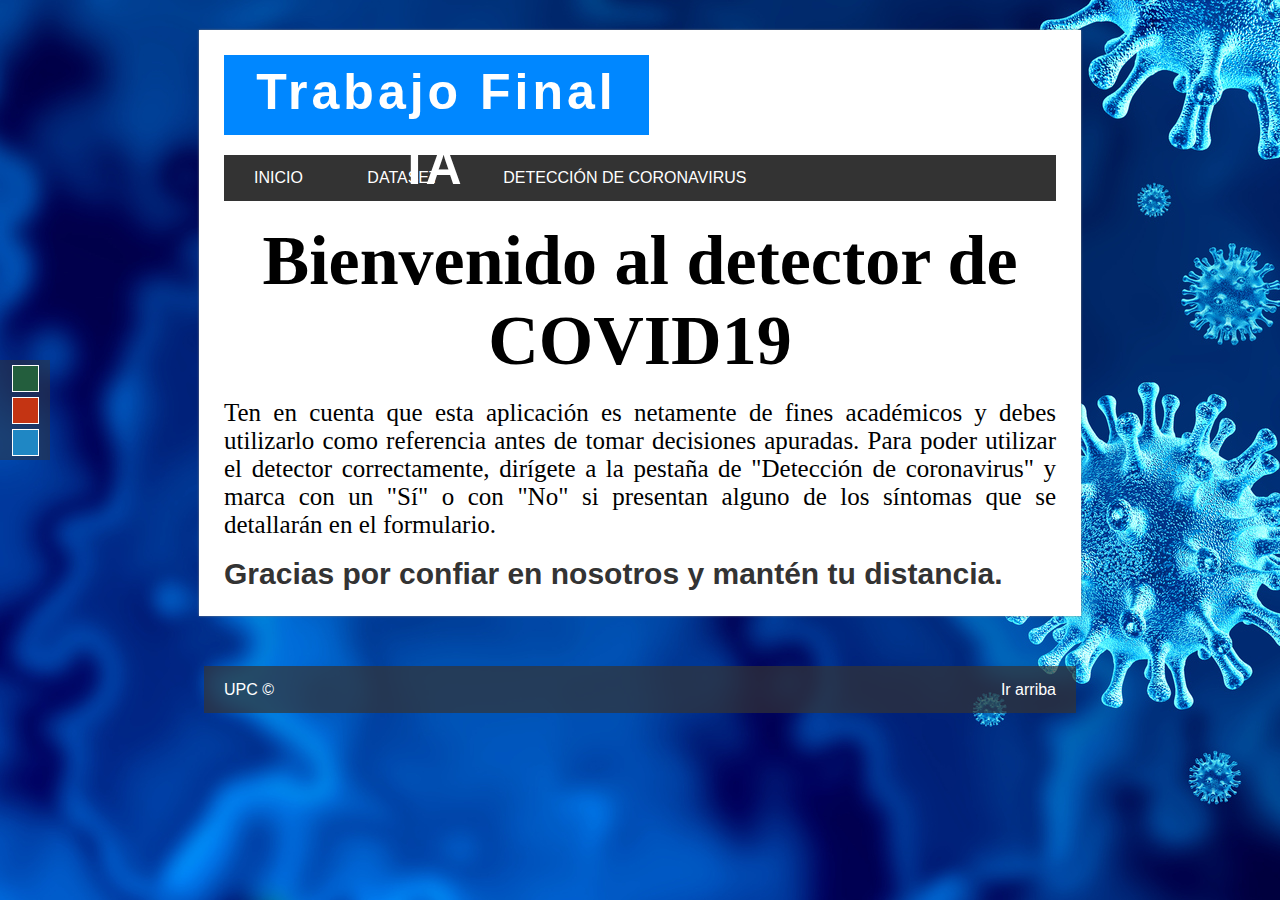
<file: InterfazWeb/index.html>
<!DOCTYPE HTML>
<html lang="es">
	<head>
		<meta charset="utf-8"/>
		<title>TF Inteligencia Artificial</title>

		<!--Estilos CSS-->
		<link rel="stylesheet" type="text/css" href="css/styles.css">
		<link id="theme" rel="stylesheet" type="text/css" href="css/green.css">
		<link rel="stylesheet" type="text/css" href="https://cdn.datatables.net/v/dt/jq-3.3.1/dt-1.10.25/datatables.min.css"/>

		<!--JQuery-->
				
		<script type="text/javascript" src="https://cdn.datatables.net/v/dt/jq-3.3.1/dt-1.10.25/datatables.min.js"></script>
		<script type="text/javascript" src="https://canvasjs.com/assets/script/jquery-1.11.1.min.js"></script>  
		<script type="text/javascript" src="https://canvasjs.com/assets/script/jquery.canvasjs.min.js"></script>  

  		<!--Mis Scripsts-->
  		<script type="text/javascript" src="js/index.js"></script>
	</head>
	<body>
		<div id="selector-theme">
			<div id="to-green"></div>
			<div id="to-red"></div>
			<div id="to-blue"></div>
		</div>

		<section id="global">

			<!--Cabecera-->
			<header>
				<div id="logo">
					<h1>Trabajo Final IA</h1>
				</div>

				<div class="clearfix"></div>

				<nav id="menu">
					<ul>
						<li><a href="index.html">Inicio</a></li>
						<li><a href="dataset.html">DataSet</a></li>
						<li><a href="create.html">Detección de Coronavirus</a></li>
					</ul>
				</nav>
			</header>
		<h1 style="text-align: center; font-size: 70px;">Bienvenido al detector de COVID19</h1>
		<br>
		<p style="font-size: 25px; text-align: justify;"> 
			Ten en cuenta que esta aplicación es netamente de fines académicos y debes utilizarlo como referencia antes de tomar decisiones apuradas. 
			Para poder utilizar el detector correctamente, dirígete a la pestaña de "Detección de coronavirus" y marca con un "Sí" o con "No" si presentan alguno de los síntomas que se detallarán en el formulario. 
		</p>
		<br>
		<h2>
			Gracias por confiar en nosotros y mantén tu distancia.
		</h2>
		</section>
		<footer>
			UPC &copy;

			<a href="#" class="subir">Ir arriba</a>
		</footer>
	</body>
</html>
</file>
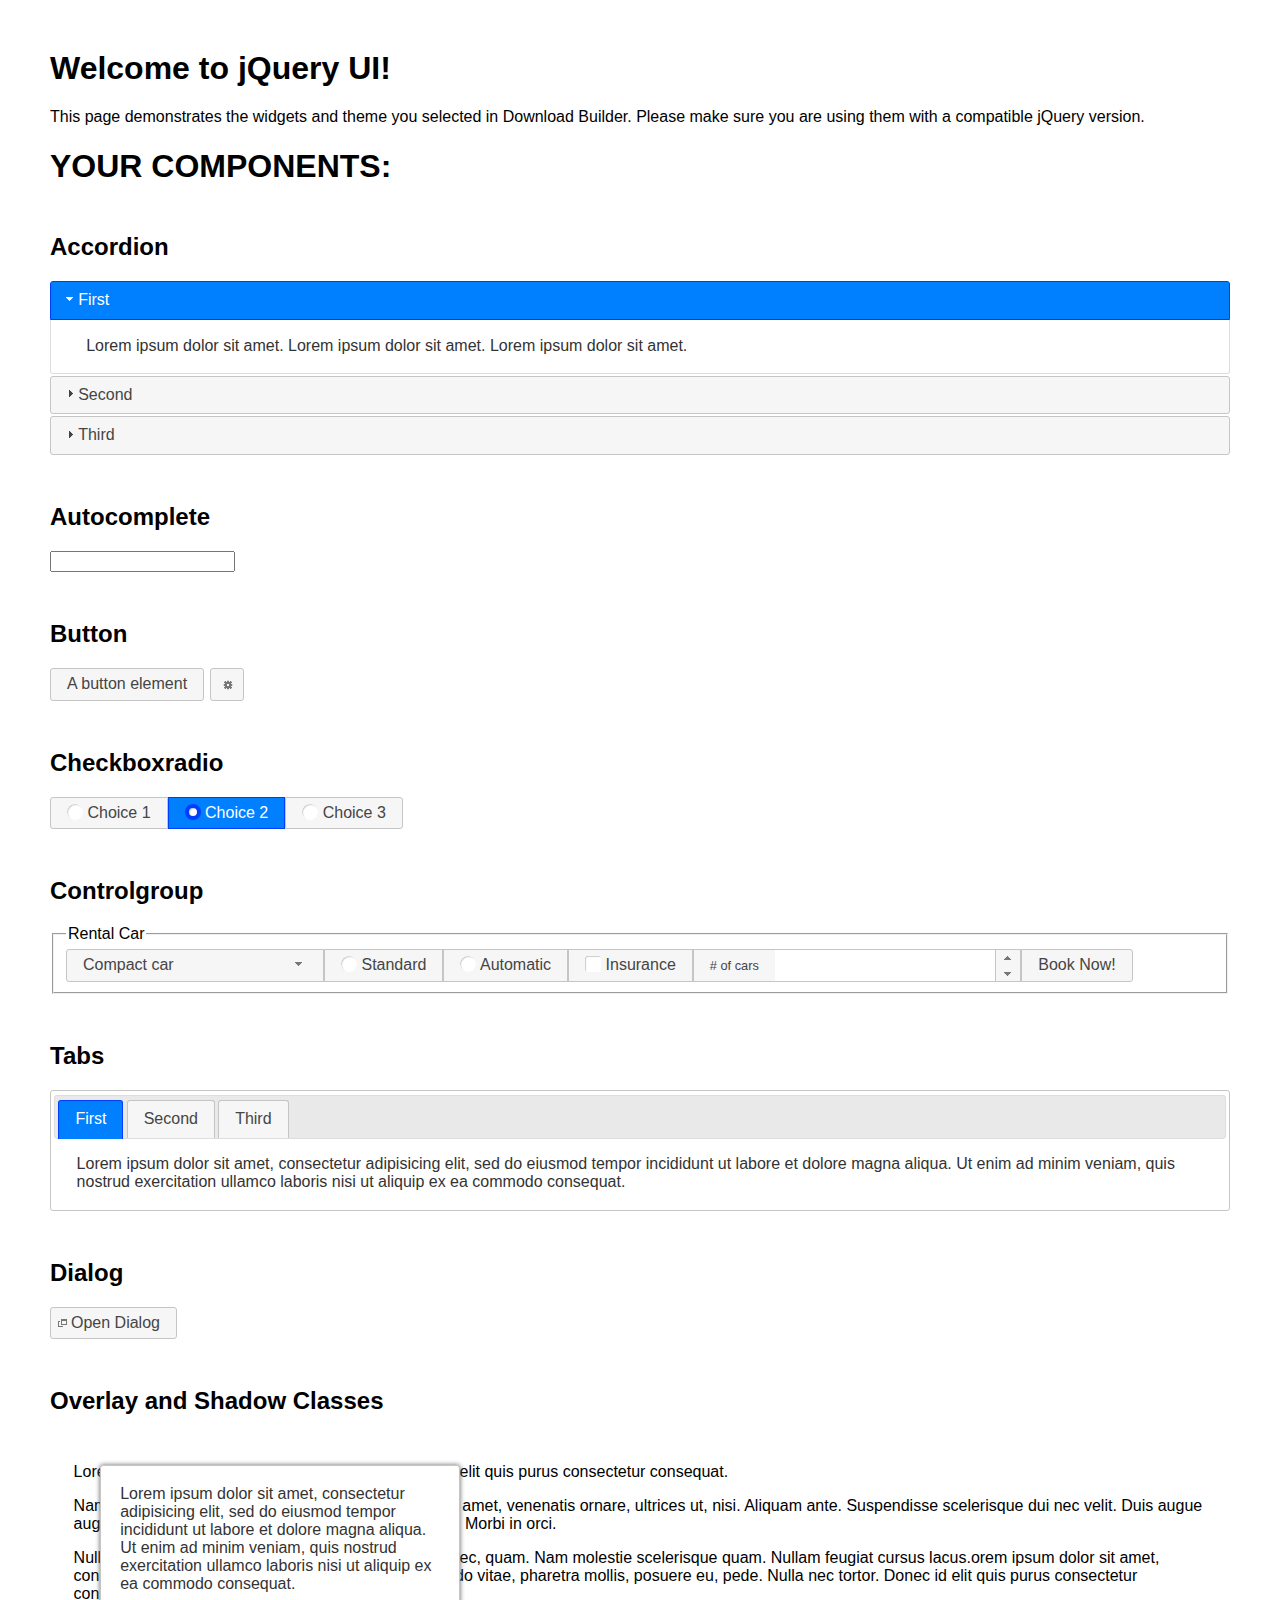
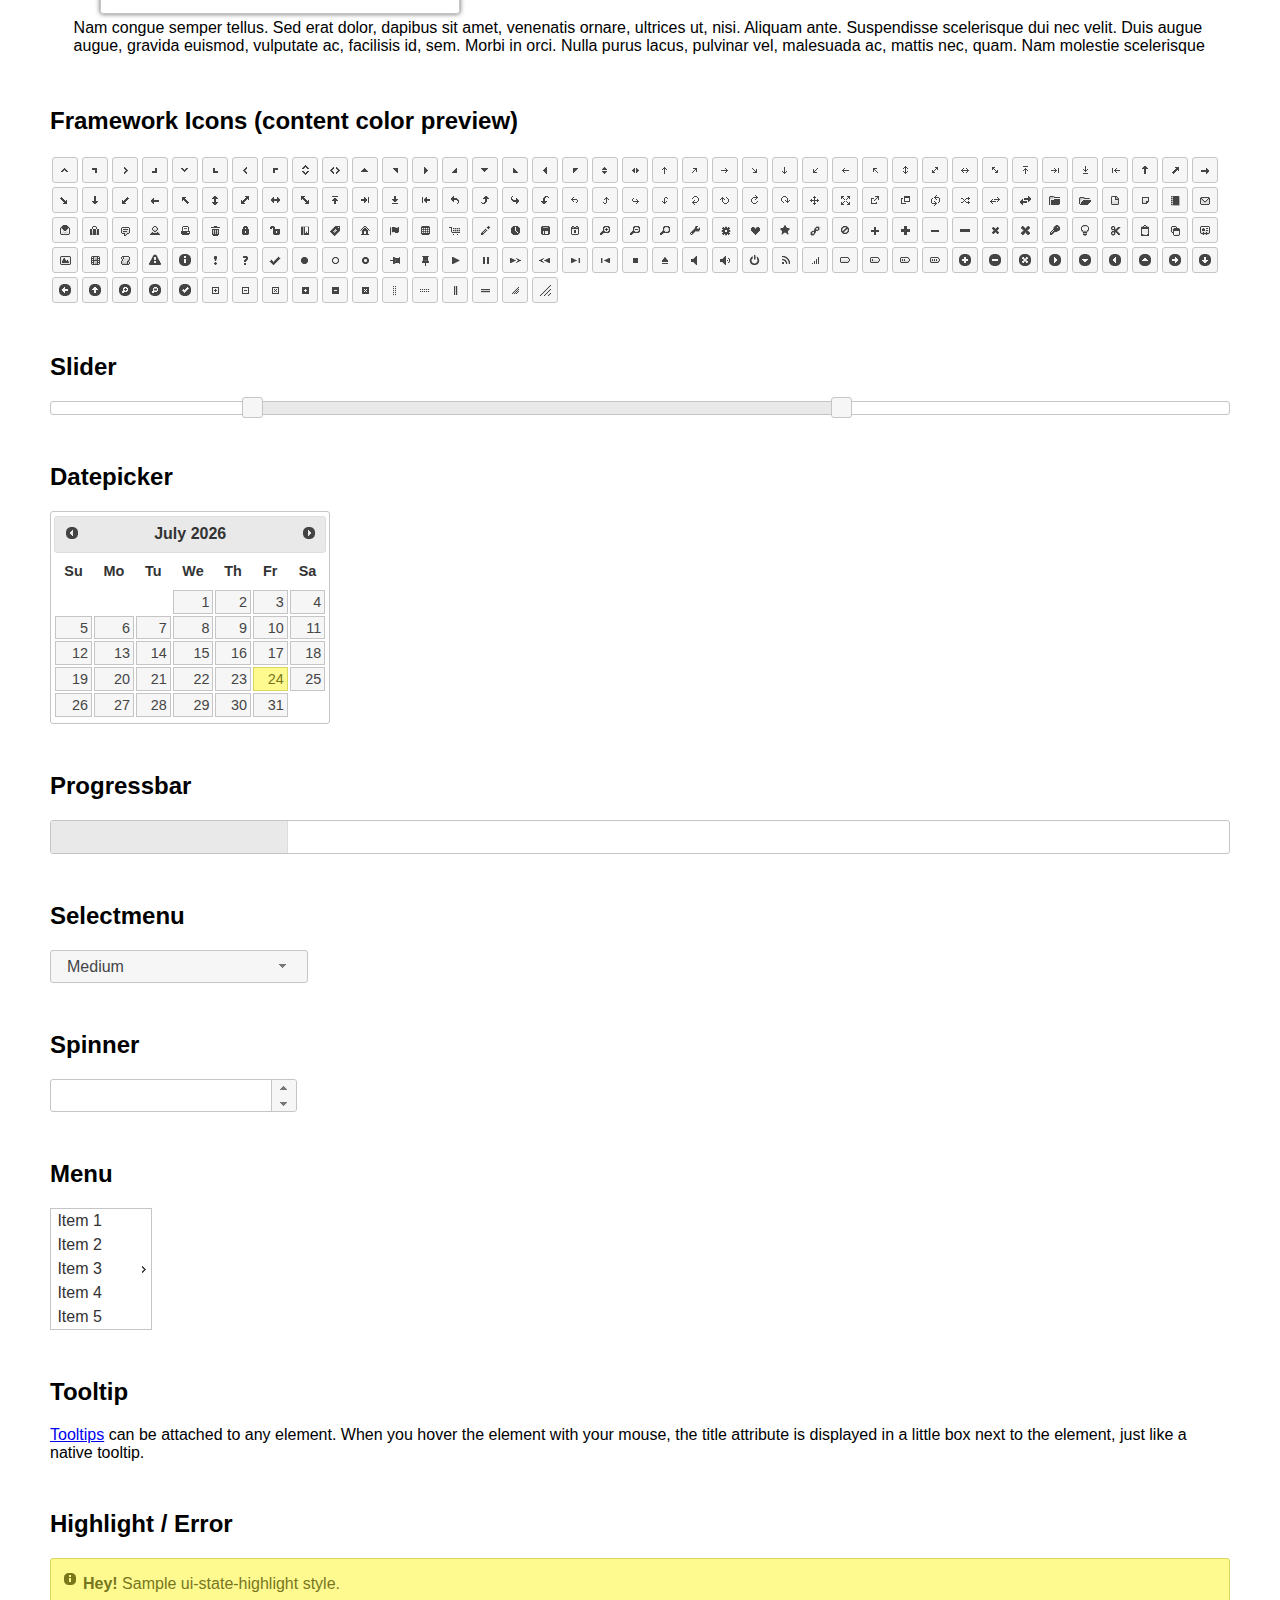
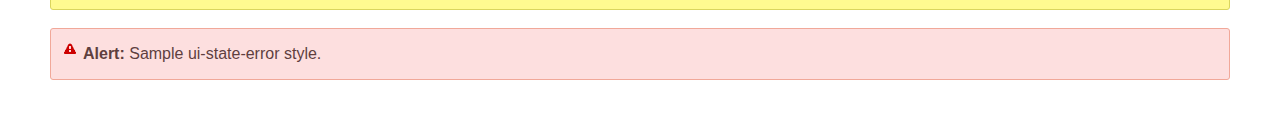
<file: InterfazWeb/js/jquery-ui-1.12.1/index.html>
<!doctype html>
<html lang="us">
<head>
	<meta charset="utf-8">
	<title>jQuery UI Example Page</title>
	<link href="jquery-ui.css" rel="stylesheet">
	<style>
	body{
		font-family: "Trebuchet MS", sans-serif;
		margin: 50px;
	}
	.demoHeaders {
		margin-top: 2em;
	}
	#dialog-link {
		padding: .4em 1em .4em 20px;
		text-decoration: none;
		position: relative;
	}
	#dialog-link span.ui-icon {
		margin: 0 5px 0 0;
		position: absolute;
		left: .2em;
		top: 50%;
		margin-top: -8px;
	}
	#icons {
		margin: 0;
		padding: 0;
	}
	#icons li {
		margin: 2px;
		position: relative;
		padding: 4px 0;
		cursor: pointer;
		float: left;
		list-style: none;
	}
	#icons span.ui-icon {
		float: left;
		margin: 0 4px;
	}
	.fakewindowcontain .ui-widget-overlay {
		position: absolute;
	}
	select {
		width: 200px;
	}
	</style>
</head>
<body>

<h1>Welcome to jQuery UI!</h1>

<div class="ui-widget">
	<p>This page demonstrates the widgets and theme you selected in Download Builder. Please make sure you are using them with a compatible jQuery version.</p>
</div>

<h1>YOUR COMPONENTS:</h1>


<!-- Accordion -->
<h2 class="demoHeaders">Accordion</h2>
<div id="accordion">
	<h3>First</h3>
	<div>Lorem ipsum dolor sit amet. Lorem ipsum dolor sit amet. Lorem ipsum dolor sit amet.</div>
	<h3>Second</h3>
	<div>Phasellus mattis tincidunt nibh.</div>
	<h3>Third</h3>
	<div>Nam dui erat, auctor a, dignissim quis.</div>
</div>



<!-- Autocomplete -->
<h2 class="demoHeaders">Autocomplete</h2>
<div>
	<input id="autocomplete" title="type &quot;a&quot;">
</div>



<!-- Button -->
<h2 class="demoHeaders">Button</h2>
<button id="button">A button element</button>
<button id="button-icon">An icon-only button</button>



<!-- Checkboxradio -->
<h2 class="demoHeaders">Checkboxradio</h2>
<form style="margin-top: 1em;">
	<div id="radioset">
		<input type="radio" id="radio1" name="radio"><label for="radio1">Choice 1</label>
		<input type="radio" id="radio2" name="radio" checked="checked"><label for="radio2">Choice 2</label>
		<input type="radio" id="radio3" name="radio"><label for="radio3">Choice 3</label>
	</div>
</form>



<!-- Controlgroup -->
<h2 class="demoHeaders">Controlgroup</h2>
<fieldset>
	<legend>Rental Car</legend>
	<div id="controlgroup">
		<select id="car-type">
			<option>Compact car</option>
			<option>Midsize car</option>
			<option>Full size car</option>
			<option>SUV</option>
			<option>Luxury</option>
			<option>Truck</option>
			<option>Van</option>
		</select>
		<label for="transmission-standard">Standard</label>
		<input type="radio" name="transmission" id="transmission-standard">
		<label for="transmission-automatic">Automatic</label>
		<input type="radio" name="transmission" id="transmission-automatic">
		<label for="insurance">Insurance</label>
		<input type="checkbox" name="insurance" id="insurance">
		<label for="horizontal-spinner" class="ui-controlgroup-label"># of cars</label>
		<input id="horizontal-spinner" class="ui-spinner-input">
		<button>Book Now!</button>
	</div>
</fieldset>



<!-- Tabs -->
<h2 class="demoHeaders">Tabs</h2>
<div id="tabs">
	<ul>
		<li><a href="#tabs-1">First</a></li>
		<li><a href="#tabs-2">Second</a></li>
		<li><a href="#tabs-3">Third</a></li>
	</ul>
	<div id="tabs-1">Lorem ipsum dolor sit amet, consectetur adipisicing elit, sed do eiusmod tempor incididunt ut labore et dolore magna aliqua. Ut enim ad minim veniam, quis nostrud exercitation ullamco laboris nisi ut aliquip ex ea commodo consequat.</div>
	<div id="tabs-2">Phasellus mattis tincidunt nibh. Cras orci urna, blandit id, pretium vel, aliquet ornare, felis. Maecenas scelerisque sem non nisl. Fusce sed lorem in enim dictum bibendum.</div>
	<div id="tabs-3">Nam dui erat, auctor a, dignissim quis, sollicitudin eu, felis. Pellentesque nisi urna, interdum eget, sagittis et, consequat vestibulum, lacus. Mauris porttitor ullamcorper augue.</div>
</div>



<h2 class="demoHeaders">Dialog</h2>
<p>
	<button id="dialog-link" class="ui-button ui-corner-all ui-widget">
		<span class="ui-icon ui-icon-newwin"></span>Open Dialog
	</button>
</p>

<h2 class="demoHeaders">Overlay and Shadow Classes</h2>
<div style="position: relative; width: 96%; height: 200px; padding:1% 2%; overflow:hidden;" class="fakewindowcontain">
	<p>Lorem ipsum dolor sit amet,  Nulla nec tortor. Donec id elit quis purus consectetur consequat. </p><p>Nam congue semper tellus. Sed erat dolor, dapibus sit amet, venenatis ornare, ultrices ut, nisi. Aliquam ante. Suspendisse scelerisque dui nec velit. Duis augue augue, gravida euismod, vulputate ac, facilisis id, sem. Morbi in orci. </p><p>Nulla purus lacus, pulvinar vel, malesuada ac, mattis nec, quam. Nam molestie scelerisque quam. Nullam feugiat cursus lacus.orem ipsum dolor sit amet, consectetur adipiscing elit. Donec libero risus, commodo vitae, pharetra mollis, posuere eu, pede. Nulla nec tortor. Donec id elit quis purus consectetur consequat. </p><p>Nam congue semper tellus. Sed erat dolor, dapibus sit amet, venenatis ornare, ultrices ut, nisi. Aliquam ante. Suspendisse scelerisque dui nec velit. Duis augue augue, gravida euismod, vulputate ac, facilisis id, sem. Morbi in orci. Nulla purus lacus, pulvinar vel, malesuada ac, mattis nec, quam. Nam molestie scelerisque quam. </p><p>Nullam feugiat cursus lacus.orem ipsum dolor sit amet, consectetur adipiscing elit. Donec libero risus, commodo vitae, pharetra mollis, posuere eu, pede. Nulla nec tortor. Donec id elit quis purus consectetur consequat. Nam congue semper tellus. Sed erat dolor, dapibus sit amet, venenatis ornare, ultrices ut, nisi. Aliquam ante. </p><p>Suspendisse scelerisque dui nec velit. Duis augue augue, gravida euismod, vulputate ac, facilisis id, sem. Morbi in orci. Nulla purus lacus, pulvinar vel, malesuada ac, mattis nec, quam. Nam molestie scelerisque quam. Nullam feugiat cursus lacus.orem ipsum dolor sit amet, consectetur adipiscing elit. Donec libero risus, commodo vitae, pharetra mollis, posuere eu, pede. Nulla nec tortor. Donec id elit quis purus consectetur consequat. Nam congue semper tellus. Sed erat dolor, dapibus sit amet, venenatis ornare, ultrices ut, nisi. </p>

	<!-- ui-dialog -->
	<div class="ui-widget-overlay ui-front"></div>
	<div style="position: absolute; width: 320px; left: 50px; top: 30px; padding: 1.2em" class="ui-widget ui-front ui-widget-content ui-corner-all ui-widget-shadow">
		Lorem ipsum dolor sit amet, consectetur adipisicing elit, sed do eiusmod tempor incididunt ut labore et dolore magna aliqua. Ut enim ad minim veniam, quis nostrud exercitation ullamco laboris nisi ut aliquip ex ea commodo consequat.
	</div>

</div>

<!-- ui-dialog -->
<div id="dialog" title="Dialog Title">
	<p>Lorem ipsum dolor sit amet, consectetur adipisicing elit, sed do eiusmod tempor incididunt ut labore et dolore magna aliqua. Ut enim ad minim veniam, quis nostrud exercitation ullamco laboris nisi ut aliquip ex ea commodo consequat.</p>
</div>



<h2 class="demoHeaders">Framework Icons (content color preview)</h2>
<ul id="icons" class="ui-widget ui-helper-clearfix">
	<li class="ui-state-default ui-corner-all" title=".ui-icon-caret-1-n"><span class="ui-icon ui-icon-caret-1-n"></span></li>
	<li class="ui-state-default ui-corner-all" title=".ui-icon-caret-1-ne"><span class="ui-icon ui-icon-caret-1-ne"></span></li>
	<li class="ui-state-default ui-corner-all" title=".ui-icon-caret-1-e"><span class="ui-icon ui-icon-caret-1-e"></span></li>
	<li class="ui-state-default ui-corner-all" title=".ui-icon-caret-1-se"><span class="ui-icon ui-icon-caret-1-se"></span></li>
	<li class="ui-state-default ui-corner-all" title=".ui-icon-caret-1-s"><span class="ui-icon ui-icon-caret-1-s"></span></li>
	<li class="ui-state-default ui-corner-all" title=".ui-icon-caret-1-sw"><span class="ui-icon ui-icon-caret-1-sw"></span></li>
	<li class="ui-state-default ui-corner-all" title=".ui-icon-caret-1-w"><span class="ui-icon ui-icon-caret-1-w"></span></li>
	<li class="ui-state-default ui-corner-all" title=".ui-icon-caret-1-nw"><span class="ui-icon ui-icon-caret-1-nw"></span></li>
	<li class="ui-state-default ui-corner-all" title=".ui-icon-caret-2-n-s"><span class="ui-icon ui-icon-caret-2-n-s"></span></li>
	<li class="ui-state-default ui-corner-all" title=".ui-icon-caret-2-e-w"><span class="ui-icon ui-icon-caret-2-e-w"></span></li>
	<li class="ui-state-default ui-corner-all" title=".ui-icon-triangle-1-n"><span class="ui-icon ui-icon-triangle-1-n"></span></li>
	<li class="ui-state-default ui-corner-all" title=".ui-icon-triangle-1-ne"><span class="ui-icon ui-icon-triangle-1-ne"></span></li>
	<li class="ui-state-default ui-corner-all" title=".ui-icon-triangle-1-e"><span class="ui-icon ui-icon-triangle-1-e"></span></li>
	<li class="ui-state-default ui-corner-all" title=".ui-icon-triangle-1-se"><span class="ui-icon ui-icon-triangle-1-se"></span></li>
	<li class="ui-state-default ui-corner-all" title=".ui-icon-triangle-1-s"><span class="ui-icon ui-icon-triangle-1-s"></span></li>
	<li class="ui-state-default ui-corner-all" title=".ui-icon-triangle-1-sw"><span class="ui-icon ui-icon-triangle-1-sw"></span></li>
	<li class="ui-state-default ui-corner-all" title=".ui-icon-triangle-1-w"><span class="ui-icon ui-icon-triangle-1-w"></span></li>
	<li class="ui-state-default ui-corner-all" title=".ui-icon-triangle-1-nw"><span class="ui-icon ui-icon-triangle-1-nw"></span></li>
	<li class="ui-state-default ui-corner-all" title=".ui-icon-triangle-2-n-s"><span class="ui-icon ui-icon-triangle-2-n-s"></span></li>
	<li class="ui-state-default ui-corner-all" title=".ui-icon-triangle-2-e-w"><span class="ui-icon ui-icon-triangle-2-e-w"></span></li>
	<li class="ui-state-default ui-corner-all" title=".ui-icon-arrow-1-n"><span class="ui-icon ui-icon-arrow-1-n"></span></li>
	<li class="ui-state-default ui-corner-all" title=".ui-icon-arrow-1-ne"><span class="ui-icon ui-icon-arrow-1-ne"></span></li>
	<li class="ui-state-default ui-corner-all" title=".ui-icon-arrow-1-e"><span class="ui-icon ui-icon-arrow-1-e"></span></li>
	<li class="ui-state-default ui-corner-all" title=".ui-icon-arrow-1-se"><span class="ui-icon ui-icon-arrow-1-se"></span></li>
	<li class="ui-state-default ui-corner-all" title=".ui-icon-arrow-1-s"><span class="ui-icon ui-icon-arrow-1-s"></span></li>
	<li class="ui-state-default ui-corner-all" title=".ui-icon-arrow-1-sw"><span class="ui-icon ui-icon-arrow-1-sw"></span></li>
	<li class="ui-state-default ui-corner-all" title=".ui-icon-arrow-1-w"><span class="ui-icon ui-icon-arrow-1-w"></span></li>
	<li class="ui-state-default ui-corner-all" title=".ui-icon-arrow-1-nw"><span class="ui-icon ui-icon-arrow-1-nw"></span></li>
	<li class="ui-state-default ui-corner-all" title=".ui-icon-arrow-2-n-s"><span class="ui-icon ui-icon-arrow-2-n-s"></span></li>
	<li class="ui-state-default ui-corner-all" title=".ui-icon-arrow-2-ne-sw"><span class="ui-icon ui-icon-arrow-2-ne-sw"></span></li>
	<li class="ui-state-default ui-corner-all" title=".ui-icon-arrow-2-e-w"><span class="ui-icon ui-icon-arrow-2-e-w"></span></li>
	<li class="ui-state-default ui-corner-all" title=".ui-icon-arrow-2-se-nw"><span class="ui-icon ui-icon-arrow-2-se-nw"></span></li>
	<li class="ui-state-default ui-corner-all" title=".ui-icon-arrowstop-1-n"><span class="ui-icon ui-icon-arrowstop-1-n"></span></li>
	<li class="ui-state-default ui-corner-all" title=".ui-icon-arrowstop-1-e"><span class="ui-icon ui-icon-arrowstop-1-e"></span></li>
	<li class="ui-state-default ui-corner-all" title=".ui-icon-arrowstop-1-s"><span class="ui-icon ui-icon-arrowstop-1-s"></span></li>
	<li class="ui-state-default ui-corner-all" title=".ui-icon-arrowstop-1-w"><span class="ui-icon ui-icon-arrowstop-1-w"></span></li>
	<li class="ui-state-default ui-corner-all" title=".ui-icon-arrowthick-1-n"><span class="ui-icon ui-icon-arrowthick-1-n"></span></li>
	<li class="ui-state-default ui-corner-all" title=".ui-icon-arrowthick-1-ne"><span class="ui-icon ui-icon-arrowthick-1-ne"></span></li>
	<li class="ui-state-default ui-corner-all" title=".ui-icon-arrowthick-1-e"><span class="ui-icon ui-icon-arrowthick-1-e"></span></li>
	<li class="ui-state-default ui-corner-all" title=".ui-icon-arrowthick-1-se"><span class="ui-icon ui-icon-arrowthick-1-se"></span></li>
	<li class="ui-state-default ui-corner-all" title=".ui-icon-arrowthick-1-s"><span class="ui-icon ui-icon-arrowthick-1-s"></span></li>
	<li class="ui-state-default ui-corner-all" title=".ui-icon-arrowthick-1-sw"><span class="ui-icon ui-icon-arrowthick-1-sw"></span></li>
	<li class="ui-state-default ui-corner-all" title=".ui-icon-arrowthick-1-w"><span class="ui-icon ui-icon-arrowthick-1-w"></span></li>
	<li class="ui-state-default ui-corner-all" title=".ui-icon-arrowthick-1-nw"><span class="ui-icon ui-icon-arrowthick-1-nw"></span></li>
	<li class="ui-state-default ui-corner-all" title=".ui-icon-arrowthick-2-n-s"><span class="ui-icon ui-icon-arrowthick-2-n-s"></span></li>
	<li class="ui-state-default ui-corner-all" title=".ui-icon-arrowthick-2-ne-sw"><span class="ui-icon ui-icon-arrowthick-2-ne-sw"></span></li>
	<li class="ui-state-default ui-corner-all" title=".ui-icon-arrowthick-2-e-w"><span class="ui-icon ui-icon-arrowthick-2-e-w"></span></li>
	<li class="ui-state-default ui-corner-all" title=".ui-icon-arrowthick-2-se-nw"><span class="ui-icon ui-icon-arrowthick-2-se-nw"></span></li>
	<li class="ui-state-default ui-corner-all" title=".ui-icon-arrowthickstop-1-n"><span class="ui-icon ui-icon-arrowthickstop-1-n"></span></li>
	<li class="ui-state-default ui-corner-all" title=".ui-icon-arrowthickstop-1-e"><span class="ui-icon ui-icon-arrowthickstop-1-e"></span></li>
	<li class="ui-state-default ui-corner-all" title=".ui-icon-arrowthickstop-1-s"><span class="ui-icon ui-icon-arrowthickstop-1-s"></span></li>
	<li class="ui-state-default ui-corner-all" title=".ui-icon-arrowthickstop-1-w"><span class="ui-icon ui-icon-arrowthickstop-1-w"></span></li>
	<li class="ui-state-default ui-corner-all" title=".ui-icon-arrowreturnthick-1-w"><span class="ui-icon ui-icon-arrowreturnthick-1-w"></span></li>
	<li class="ui-state-default ui-corner-all" title=".ui-icon-arrowreturnthick-1-n"><span class="ui-icon ui-icon-arrowreturnthick-1-n"></span></li>
	<li class="ui-state-default ui-corner-all" title=".ui-icon-arrowreturnthick-1-e"><span class="ui-icon ui-icon-arrowreturnthick-1-e"></span></li>
	<li class="ui-state-default ui-corner-all" title=".ui-icon-arrowreturnthick-1-s"><span class="ui-icon ui-icon-arrowreturnthick-1-s"></span></li>
	<li class="ui-state-default ui-corner-all" title=".ui-icon-arrowreturn-1-w"><span class="ui-icon ui-icon-arrowreturn-1-w"></span></li>
	<li class="ui-state-default ui-corner-all" title=".ui-icon-arrowreturn-1-n"><span class="ui-icon ui-icon-arrowreturn-1-n"></span></li>
	<li class="ui-state-default ui-corner-all" title=".ui-icon-arrowreturn-1-e"><span class="ui-icon ui-icon-arrowreturn-1-e"></span></li>
	<li class="ui-state-default ui-corner-all" title=".ui-icon-arrowreturn-1-s"><span class="ui-icon ui-icon-arrowreturn-1-s"></span></li>
	<li class="ui-state-default ui-corner-all" title=".ui-icon-arrowrefresh-1-w"><span class="ui-icon ui-icon-arrowrefresh-1-w"></span></li>
	<li class="ui-state-default ui-corner-all" title=".ui-icon-arrowrefresh-1-n"><span class="ui-icon ui-icon-arrowrefresh-1-n"></span></li>
	<li class="ui-state-default ui-corner-all" title=".ui-icon-arrowrefresh-1-e"><span class="ui-icon ui-icon-arrowrefresh-1-e"></span></li>
	<li class="ui-state-default ui-corner-all" title=".ui-icon-arrowrefresh-1-s"><span class="ui-icon ui-icon-arrowrefresh-1-s"></span></li>
	<li class="ui-state-default ui-corner-all" title=".ui-icon-arrow-4"><span class="ui-icon ui-icon-arrow-4"></span></li>
	<li class="ui-state-default ui-corner-all" title=".ui-icon-arrow-4-diag"><span class="ui-icon ui-icon-arrow-4-diag"></span></li>
	<li class="ui-state-default ui-corner-all" title=".ui-icon-extlink"><span class="ui-icon ui-icon-extlink"></span></li>
	<li class="ui-state-default ui-corner-all" title=".ui-icon-newwin"><span class="ui-icon ui-icon-newwin"></span></li>
	<li class="ui-state-default ui-corner-all" title=".ui-icon-refresh"><span class="ui-icon ui-icon-refresh"></span></li>
	<li class="ui-state-default ui-corner-all" title=".ui-icon-shuffle"><span class="ui-icon ui-icon-shuffle"></span></li>
	<li class="ui-state-default ui-corner-all" title=".ui-icon-transfer-e-w"><span class="ui-icon ui-icon-transfer-e-w"></span></li>
	<li class="ui-state-default ui-corner-all" title=".ui-icon-transferthick-e-w"><span class="ui-icon ui-icon-transferthick-e-w"></span></li>
	<li class="ui-state-default ui-corner-all" title=".ui-icon-folder-collapsed"><span class="ui-icon ui-icon-folder-collapsed"></span></li>
	<li class="ui-state-default ui-corner-all" title=".ui-icon-folder-open"><span class="ui-icon ui-icon-folder-open"></span></li>
	<li class="ui-state-default ui-corner-all" title=".ui-icon-document"><span class="ui-icon ui-icon-document"></span></li>
	<li class="ui-state-default ui-corner-all" title=".ui-icon-document-b"><span class="ui-icon ui-icon-document-b"></span></li>
	<li class="ui-state-default ui-corner-all" title=".ui-icon-note"><span class="ui-icon ui-icon-note"></span></li>
	<li class="ui-state-default ui-corner-all" title=".ui-icon-mail-closed"><span class="ui-icon ui-icon-mail-closed"></span></li>
	<li class="ui-state-default ui-corner-all" title=".ui-icon-mail-open"><span class="ui-icon ui-icon-mail-open"></span></li>
	<li class="ui-state-default ui-corner-all" title=".ui-icon-suitcase"><span class="ui-icon ui-icon-suitcase"></span></li>
	<li class="ui-state-default ui-corner-all" title=".ui-icon-comment"><span class="ui-icon ui-icon-comment"></span></li>
	<li class="ui-state-default ui-corner-all" title=".ui-icon-person"><span class="ui-icon ui-icon-person"></span></li>
	<li class="ui-state-default ui-corner-all" title=".ui-icon-print"><span class="ui-icon ui-icon-print"></span></li>
	<li class="ui-state-default ui-corner-all" title=".ui-icon-trash"><span class="ui-icon ui-icon-trash"></span></li>
	<li class="ui-state-default ui-corner-all" title=".ui-icon-locked"><span class="ui-icon ui-icon-locked"></span></li>
	<li class="ui-state-default ui-corner-all" title=".ui-icon-unlocked"><span class="ui-icon ui-icon-unlocked"></span></li>
	<li class="ui-state-default ui-corner-all" title=".ui-icon-bookmark"><span class="ui-icon ui-icon-bookmark"></span></li>
	<li class="ui-state-default ui-corner-all" title=".ui-icon-tag"><span class="ui-icon ui-icon-tag"></span></li>
	<li class="ui-state-default ui-corner-all" title=".ui-icon-home"><span class="ui-icon ui-icon-home"></span></li>
	<li class="ui-state-default ui-corner-all" title=".ui-icon-flag"><span class="ui-icon ui-icon-flag"></span></li>
	<li class="ui-state-default ui-corner-all" title=".ui-icon-calculator"><span class="ui-icon ui-icon-calculator"></span></li>
	<li class="ui-state-default ui-corner-all" title=".ui-icon-cart"><span class="ui-icon ui-icon-cart"></span></li>
	<li class="ui-state-default ui-corner-all" title=".ui-icon-pencil"><span class="ui-icon ui-icon-pencil"></span></li>
	<li class="ui-state-default ui-corner-all" title=".ui-icon-clock"><span class="ui-icon ui-icon-clock"></span></li>
	<li class="ui-state-default ui-corner-all" title=".ui-icon-disk"><span class="ui-icon ui-icon-disk"></span></li>
	<li class="ui-state-default ui-corner-all" title=".ui-icon-calendar"><span class="ui-icon ui-icon-calendar"></span></li>
	<li class="ui-state-default ui-corner-all" title=".ui-icon-zoomin"><span class="ui-icon ui-icon-zoomin"></span></li>
	<li class="ui-state-default ui-corner-all" title=".ui-icon-zoomout"><span class="ui-icon ui-icon-zoomout"></span></li>
	<li class="ui-state-default ui-corner-all" title=".ui-icon-search"><span class="ui-icon ui-icon-search"></span></li>
	<li class="ui-state-default ui-corner-all" title=".ui-icon-wrench"><span class="ui-icon ui-icon-wrench"></span></li>
	<li class="ui-state-default ui-corner-all" title=".ui-icon-gear"><span class="ui-icon ui-icon-gear"></span></li>
	<li class="ui-state-default ui-corner-all" title=".ui-icon-heart"><span class="ui-icon ui-icon-heart"></span></li>
	<li class="ui-state-default ui-corner-all" title=".ui-icon-star"><span class="ui-icon ui-icon-star"></span></li>
	<li class="ui-state-default ui-corner-all" title=".ui-icon-link"><span class="ui-icon ui-icon-link"></span></li>
	<li class="ui-state-default ui-corner-all" title=".ui-icon-cancel"><span class="ui-icon ui-icon-cancel"></span></li>
	<li class="ui-state-default ui-corner-all" title=".ui-icon-plus"><span class="ui-icon ui-icon-plus"></span></li>
	<li class="ui-state-default ui-corner-all" title=".ui-icon-plusthick"><span class="ui-icon ui-icon-plusthick"></span></li>
	<li class="ui-state-default ui-corner-all" title=".ui-icon-minus"><span class="ui-icon ui-icon-minus"></span></li>
	<li class="ui-state-default ui-corner-all" title=".ui-icon-minusthick"><span class="ui-icon ui-icon-minusthick"></span></li>
	<li class="ui-state-default ui-corner-all" title=".ui-icon-close"><span class="ui-icon ui-icon-close"></span></li>
	<li class="ui-state-default ui-corner-all" title=".ui-icon-closethick"><span class="ui-icon ui-icon-closethick"></span></li>
	<li class="ui-state-default ui-corner-all" title=".ui-icon-key"><span class="ui-icon ui-icon-key"></span></li>
	<li class="ui-state-default ui-corner-all" title=".ui-icon-lightbulb"><span class="ui-icon ui-icon-lightbulb"></span></li>
	<li class="ui-state-default ui-corner-all" title=".ui-icon-scissors"><span class="ui-icon ui-icon-scissors"></span></li>
	<li class="ui-state-default ui-corner-all" title=".ui-icon-clipboard"><span class="ui-icon ui-icon-clipboard"></span></li>
	<li class="ui-state-default ui-corner-all" title=".ui-icon-copy"><span class="ui-icon ui-icon-copy"></span></li>
	<li class="ui-state-default ui-corner-all" title=".ui-icon-contact"><span class="ui-icon ui-icon-contact"></span></li>
	<li class="ui-state-default ui-corner-all" title=".ui-icon-image"><span class="ui-icon ui-icon-image"></span></li>
	<li class="ui-state-default ui-corner-all" title=".ui-icon-video"><span class="ui-icon ui-icon-video"></span></li>
	<li class="ui-state-default ui-corner-all" title=".ui-icon-script"><span class="ui-icon ui-icon-script"></span></li>
	<li class="ui-state-default ui-corner-all" title=".ui-icon-alert"><span class="ui-icon ui-icon-alert"></span></li>
	<li class="ui-state-default ui-corner-all" title=".ui-icon-info"><span class="ui-icon ui-icon-info"></span></li>
	<li class="ui-state-default ui-corner-all" title=".ui-icon-notice"><span class="ui-icon ui-icon-notice"></span></li>
	<li class="ui-state-default ui-corner-all" title=".ui-icon-help"><span class="ui-icon ui-icon-help"></span></li>
	<li class="ui-state-default ui-corner-all" title=".ui-icon-check"><span class="ui-icon ui-icon-check"></span></li>
	<li class="ui-state-default ui-corner-all" title=".ui-icon-bullet"><span class="ui-icon ui-icon-bullet"></span></li>
	<li class="ui-state-default ui-corner-all" title=".ui-icon-radio-off"><span class="ui-icon ui-icon-radio-off"></span></li>
	<li class="ui-state-default ui-corner-all" title=".ui-icon-radio-on"><span class="ui-icon ui-icon-radio-on"></span></li>
	<li class="ui-state-default ui-corner-all" title=".ui-icon-pin-w"><span class="ui-icon ui-icon-pin-w"></span></li>
	<li class="ui-state-default ui-corner-all" title=".ui-icon-pin-s"><span class="ui-icon ui-icon-pin-s"></span></li>
	<li class="ui-state-default ui-corner-all" title=".ui-icon-play"><span class="ui-icon ui-icon-play"></span></li>
	<li class="ui-state-default ui-corner-all" title=".ui-icon-pause"><span class="ui-icon ui-icon-pause"></span></li>
	<li class="ui-state-default ui-corner-all" title=".ui-icon-seek-next"><span class="ui-icon ui-icon-seek-next"></span></li>
	<li class="ui-state-default ui-corner-all" title=".ui-icon-seek-prev"><span class="ui-icon ui-icon-seek-prev"></span></li>
	<li class="ui-state-default ui-corner-all" title=".ui-icon-seek-end"><span class="ui-icon ui-icon-seek-end"></span></li>
	<li class="ui-state-default ui-corner-all" title=".ui-icon-seek-first"><span class="ui-icon ui-icon-seek-first"></span></li>
	<li class="ui-state-default ui-corner-all" title=".ui-icon-stop"><span class="ui-icon ui-icon-stop"></span></li>
	<li class="ui-state-default ui-corner-all" title=".ui-icon-eject"><span class="ui-icon ui-icon-eject"></span></li>
	<li class="ui-state-default ui-corner-all" title=".ui-icon-volume-off"><span class="ui-icon ui-icon-volume-off"></span></li>
	<li class="ui-state-default ui-corner-all" title=".ui-icon-volume-on"><span class="ui-icon ui-icon-volume-on"></span></li>
	<li class="ui-state-default ui-corner-all" title=".ui-icon-power"><span class="ui-icon ui-icon-power"></span></li>
	<li class="ui-state-default ui-corner-all" title=".ui-icon-signal-diag"><span class="ui-icon ui-icon-signal-diag"></span></li>
	<li class="ui-state-default ui-corner-all" title=".ui-icon-signal"><span class="ui-icon ui-icon-signal"></span></li>
	<li class="ui-state-default ui-corner-all" title=".ui-icon-battery-0"><span class="ui-icon ui-icon-battery-0"></span></li>
	<li class="ui-state-default ui-corner-all" title=".ui-icon-battery-1"><span class="ui-icon ui-icon-battery-1"></span></li>
	<li class="ui-state-default ui-corner-all" title=".ui-icon-battery-2"><span class="ui-icon ui-icon-battery-2"></span></li>
	<li class="ui-state-default ui-corner-all" title=".ui-icon-battery-3"><span class="ui-icon ui-icon-battery-3"></span></li>
	<li class="ui-state-default ui-corner-all" title=".ui-icon-circle-plus"><span class="ui-icon ui-icon-circle-plus"></span></li>
	<li class="ui-state-default ui-corner-all" title=".ui-icon-circle-minus"><span class="ui-icon ui-icon-circle-minus"></span></li>
	<li class="ui-state-default ui-corner-all" title=".ui-icon-circle-close"><span class="ui-icon ui-icon-circle-close"></span></li>
	<li class="ui-state-default ui-corner-all" title=".ui-icon-circle-triangle-e"><span class="ui-icon ui-icon-circle-triangle-e"></span></li>
	<li class="ui-state-default ui-corner-all" title=".ui-icon-circle-triangle-s"><span class="ui-icon ui-icon-circle-triangle-s"></span></li>
	<li class="ui-state-default ui-corner-all" title=".ui-icon-circle-triangle-w"><span class="ui-icon ui-icon-circle-triangle-w"></span></li>
	<li class="ui-state-default ui-corner-all" title=".ui-icon-circle-triangle-n"><span class="ui-icon ui-icon-circle-triangle-n"></span></li>
	<li class="ui-state-default ui-corner-all" title=".ui-icon-circle-arrow-e"><span class="ui-icon ui-icon-circle-arrow-e"></span></li>
	<li class="ui-state-default ui-corner-all" title=".ui-icon-circle-arrow-s"><span class="ui-icon ui-icon-circle-arrow-s"></span></li>
	<li class="ui-state-default ui-corner-all" title=".ui-icon-circle-arrow-w"><span class="ui-icon ui-icon-circle-arrow-w"></span></li>
	<li class="ui-state-default ui-corner-all" title=".ui-icon-circle-arrow-n"><span class="ui-icon ui-icon-circle-arrow-n"></span></li>
	<li class="ui-state-default ui-corner-all" title=".ui-icon-circle-zoomin"><span class="ui-icon ui-icon-circle-zoomin"></span></li>
	<li class="ui-state-default ui-corner-all" title=".ui-icon-circle-zoomout"><span class="ui-icon ui-icon-circle-zoomout"></span></li>
	<li class="ui-state-default ui-corner-all" title=".ui-icon-circle-check"><span class="ui-icon ui-icon-circle-check"></span></li>
	<li class="ui-state-default ui-corner-all" title=".ui-icon-circlesmall-plus"><span class="ui-icon ui-icon-circlesmall-plus"></span></li>
	<li class="ui-state-default ui-corner-all" title=".ui-icon-circlesmall-minus"><span class="ui-icon ui-icon-circlesmall-minus"></span></li>
	<li class="ui-state-default ui-corner-all" title=".ui-icon-circlesmall-close"><span class="ui-icon ui-icon-circlesmall-close"></span></li>
	<li class="ui-state-default ui-corner-all" title=".ui-icon-squaresmall-plus"><span class="ui-icon ui-icon-squaresmall-plus"></span></li>
	<li class="ui-state-default ui-corner-all" title=".ui-icon-squaresmall-minus"><span class="ui-icon ui-icon-squaresmall-minus"></span></li>
	<li class="ui-state-default ui-corner-all" title=".ui-icon-squaresmall-close"><span class="ui-icon ui-icon-squaresmall-close"></span></li>
	<li class="ui-state-default ui-corner-all" title=".ui-icon-grip-dotted-vertical"><span class="ui-icon ui-icon-grip-dotted-vertical"></span></li>
	<li class="ui-state-default ui-corner-all" title=".ui-icon-grip-dotted-horizontal"><span class="ui-icon ui-icon-grip-dotted-horizontal"></span></li>
	<li class="ui-state-default ui-corner-all" title=".ui-icon-grip-solid-vertical"><span class="ui-icon ui-icon-grip-solid-vertical"></span></li>
	<li class="ui-state-default ui-corner-all" title=".ui-icon-grip-solid-horizontal"><span class="ui-icon ui-icon-grip-solid-horizontal"></span></li>
	<li class="ui-state-default ui-corner-all" title=".ui-icon-gripsmall-diagonal-se"><span class="ui-icon ui-icon-gripsmall-diagonal-se"></span></li>
	<li class="ui-state-default ui-corner-all" title=".ui-icon-grip-diagonal-se"><span class="ui-icon ui-icon-grip-diagonal-se"></span></li>
</ul>


<!-- Slider -->
<h2 class="demoHeaders">Slider</h2>
<div id="slider"></div>



<!-- Datepicker -->
<h2 class="demoHeaders">Datepicker</h2>
<div id="datepicker"></div>



<!-- Progressbar -->
<h2 class="demoHeaders">Progressbar</h2>
<div id="progressbar"></div>



<!-- Progressbar -->
<h2 class="demoHeaders">Selectmenu</h2>
<select id="selectmenu">
	<option>Slower</option>
	<option>Slow</option>
	<option selected="selected">Medium</option>
	<option>Fast</option>
	<option>Faster</option>
</select>



<!-- Spinner -->
<h2 class="demoHeaders">Spinner</h2>
<input id="spinner">



<!-- Menu -->
<h2 class="demoHeaders">Menu</h2>
<ul style="width:100px;" id="menu">
	<li><div>Item 1</div></li>
	<li><div>Item 2</div></li>
	<li><div>Item 3</div>
		<ul>
			<li><div>Item 3-1</div></li>
			<li><div>Item 3-2</div></li>
			<li><div>Item 3-3</div></li>
			<li><div>Item 3-4</div></li>
			<li><div>Item 3-5</div></li>
		</ul>
	</li>
	<li><div>Item 4</div></li>
	<li><div>Item 5</div></li>
</ul>



<!-- Tooltip -->
<h2 class="demoHeaders">Tooltip</h2>
<p id="tooltip">
	<a href="#" title="That&apos;s what this widget is">Tooltips</a> can be attached to any element. When you hover
the element with your mouse, the title attribute is displayed in a little box next to the element, just like a native tooltip.
</p>


<!-- Highlight / Error -->
<h2 class="demoHeaders">Highlight / Error</h2>
<div class="ui-widget">
	<div class="ui-state-highlight ui-corner-all" style="margin-top: 20px; padding: 0 .7em;">
		<p><span class="ui-icon ui-icon-info" style="float: left; margin-right: .3em;"></span>
		<strong>Hey!</strong> Sample ui-state-highlight style.</p>
	</div>
</div>
<br>
<div class="ui-widget">
	<div class="ui-state-error ui-corner-all" style="padding: 0 .7em;">
		<p><span class="ui-icon ui-icon-alert" style="float: left; margin-right: .3em;"></span>
		<strong>Alert:</strong> Sample ui-state-error style.</p>
	</div>
</div>

<script src="external/jquery/jquery.js"></script>
<script src="jquery-ui.js"></script>
<script>

$( "#accordion" ).accordion();



var availableTags = [
	"ActionScript",
	"AppleScript",
	"Asp",
	"BASIC",
	"C",
	"C++",
	"Clojure",
	"COBOL",
	"ColdFusion",
	"Erlang",
	"Fortran",
	"Groovy",
	"Haskell",
	"Java",
	"JavaScript",
	"Lisp",
	"Perl",
	"PHP",
	"Python",
	"Ruby",
	"Scala",
	"Scheme"
];
$( "#autocomplete" ).autocomplete({
	source: availableTags
});



$( "#button" ).button();
$( "#button-icon" ).button({
	icon: "ui-icon-gear",
	showLabel: false
});



$( "#radioset" ).buttonset();



$( "#controlgroup" ).controlgroup();



$( "#tabs" ).tabs();



$( "#dialog" ).dialog({
	autoOpen: false,
	width: 400,
	buttons: [
		{
			text: "Ok",
			click: function() {
				$( this ).dialog( "close" );
			}
		},
		{
			text: "Cancel",
			click: function() {
				$( this ).dialog( "close" );
			}
		}
	]
});

// Link to open the dialog
$( "#dialog-link" ).click(function( event ) {
	$( "#dialog" ).dialog( "open" );
	event.preventDefault();
});



$( "#datepicker" ).datepicker({
	inline: true
});



$( "#slider" ).slider({
	range: true,
	values: [ 17, 67 ]
});



$( "#progressbar" ).progressbar({
	value: 20
});



$( "#spinner" ).spinner();



$( "#menu" ).menu();



$( "#tooltip" ).tooltip();



$( "#selectmenu" ).selectmenu();


// Hover states on the static widgets
$( "#dialog-link, #icons li" ).hover(
	function() {
		$( this ).addClass( "ui-state-hover" );
	},
	function() {
		$( this ).removeClass( "ui-state-hover" );
	}
);
</script>
</body>
</html>
</file>
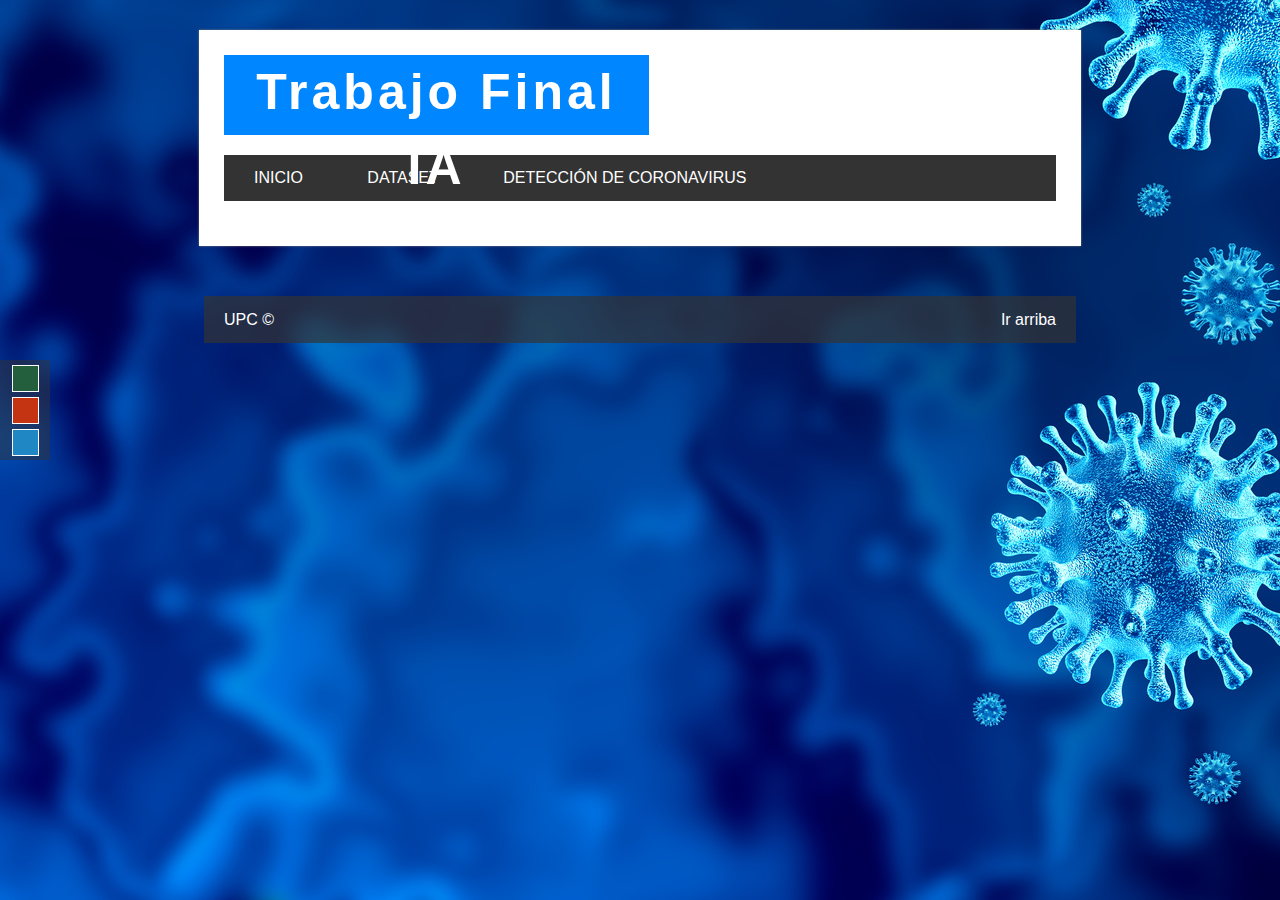
<file: InterfazWeb/dataset.html>
<!DOCTYPE HTML>
<html lang="es">
	<head>
		<meta charset="utf-8"/>
		<title>TF Inteligencia Artificial</title>

		<!--Estilos CSS-->
		<link rel="stylesheet" type="text/css" href="css/styles.css">
		<link id="theme" rel="stylesheet" type="text/css" href="css/green.css">

		<link rel="stylesheet" type="text/css" href="https://cdn.datatables.net/v/dt/jq-3.3.1/dt-1.10.25/datatables.min.css"/>
 
<script type="text/javascript" src="https://cdn.datatables.net/v/dt/jq-3.3.1/dt-1.10.25/datatables.min.js"></script>

  		<!--Mis Scripsts-->
  		<script type="text/javascript" src="js/dataset.js"></script>
	</head>
	<body>
		<div id="selector-theme">
			<div id="to-green"></div>
			<div id="to-red"></div>
			<div id="to-blue"></div>
		</div>

		<section id="global">

			<!--Cabecera-->
			<header>
				<div id="logo">
					<h1>Trabajo Final IA</h1>
				</div>

				<div class="clearfix"></div>

				<nav id="menu">
					<ul>
						<li><a href="index.html">Inicio</a></li>
						<li><a href="dataset.html">DataSet</a></li>
						<li><a href="create.html">Detección de Coronavirus</a></li>
					</ul>
				</nav>
			</header>

            <table id="dataset_datatable" class="display">
                
            </table>

		</section>
		<footer>
			UPC &copy;

			<a href="#" class="subir">Ir arriba</a>
		</footer>
	</body>
</html>
</file>
<file: InterfazWeb/css/styles.css>
*{
	margin: 0px;
	padding: 0px;
}

.clearfix{
	float: none;
	clear: both;
}

#global{
	width: 65%;
	margin: 0px auto;
	margin-top: 30px;
	padding: 25px;
	background: white;
	box-shadow: 0px 0px 2px gray;
}

#logo{
	font-family: Verdana, Arial;
	font-size: 25px;
	letter-spacing: 4px;
	line-height: 75px;
	color: white;
	text-align: center;
	width: 425px;
	height: 80px;
	margin-bottom: 20px;
	float: left;
}

#menu{
	font-family: Helvetiva, Arial;
	background: #333;
	width: 100%;
	text-transform: uppercase;
	margin-bottom: 20px;
}

#menu ul{
	line-height: 46px;
}

#menu ul li{
	height: 46px;
	display: inline-block;
	transition: all 300ms;
}

#menu a{
	display: block;
	color: white;
	text-decoration: none;
	padding-left: 30px;
	padding-right: 30px;
}

#posts{
	width: 60%;
	float: left;
	font-family: Helvetica, Arial;
}

.post{
	padding: 7px;
}

h2{
	font-size: 30px;
	color: #333;
	font-family: Helvetica, Arial;
}

.post .date{
	display: block;
	color: gray;
	margin-top: 5px;
}

.post p{
	margin-top: 10px;
	margin-bottom: 20px;
	line-height: 22px;
	text-align: justify;
}

.button-more{
	font-size: 14px;
	text-align: center;
	padding: 15px;	
	color: white;
	text-decoration: none;
	margin-top: 10px;
	display: block;
	width: 70px;
	margin-bottom: 20px;
}

#sidebar{
	font-family: Helvetica, Arial;
	width: 37%;
	float: right;
}

#sidebar h4{
	margin-top: 50px;
	margin-bottom: 20px;
	text-align: center;
	line-height: 10px;
	color: #333;
	background: url("../img/lines.png") repeat-x
}

#sidebar h4 span{
	background: white;
	padding: 5px;
}

#sidebar img{
	width: 100%;
}

#sidebar p{
	font-size: 15px;
	text-align: justify;
}

form input[type="text"],
form input[type="password"],
form input[type="email"],
form input[type="number"],
select
{
	padding: 5px;
	border-radius: 2px;
	border: 1px solid #ccc;
	width: 90%;
	margin-bottom: 10px;
	box-shadow: 0px 0px 2px gray;
	margin-top: 5px;
}

form input[type="submit"]{
	background: #eee;
	padding: 10px;
	border: 1px solid #ccc;
	color: #333;
	cursor: pointer;
}

footer{
	font-family: Helvetica, Arial;
	color: white;
	height: 47px;
	background: rgba(51, 51, 51, 0.70);
	margin: 0px auto;
	width: 65%;
	padding-left: 20px;
	padding-right: 20px;
	margin-top: 50px;
	line-height: 47px;
}

.bx-wrapper, .bx-viewport {
	height: 250px !important;
}

#selector-theme{
	position: fixed;
	top: 40%;
	background: rgba(51, 51, 51, 0.5);
	width: 50px;
	height: 100px;
}

#to-green,
#to-red,
#to-blue{
	width: 25px;
	height: 25px;
	border: 1px solid white;
	display: block;
	margin: 0px auto;
	margin-top: 5px;
	margin-bottom: 5px;
}

#to-green{
	background: #235E3D;
}

#to-red{
	background: #C43413;
}

#to-blue{
	background: #1F87C4;
}

.subir{
	color: white;
	text-decoration: none;
	display: block;
	float: right;
}

#box{
	width: 60%;
	float: left;
	margin-top: 40px;
}

#acordeon{
	margin-top: 20px;
}

#reloj{
	font-size: 40px;
	font-weight: bold;
	color: #333;
	font-family: Helvetica, Arial;
	border: 5px dashed #333;
	width: 30%;
	padding: 30px;
	margin: 0px auto;
}

#form_contact{
	width: 50%;
	margin-top: 15px;
	font-family: Helvetica, Arial;
}

#form_contact label{
	width: 100%;
	display: block;
	margin-top: 5px;
}

.form-error{
    float: right;
    font-size: 11px;
    color: white;
    background: red;
    padding: 10px;
    width: 65%;
}
</file>
<file: InterfazWeb/css/green.css>
body{
	background: url('../img/hojas.jpg');
	background-attachment: fixed;
}

#logo{
	background: #0087ff;
}

#menu ul li:hover{
	background: #0087ff;
}

.button-more{
	background: #0087ff;
}
</file>
